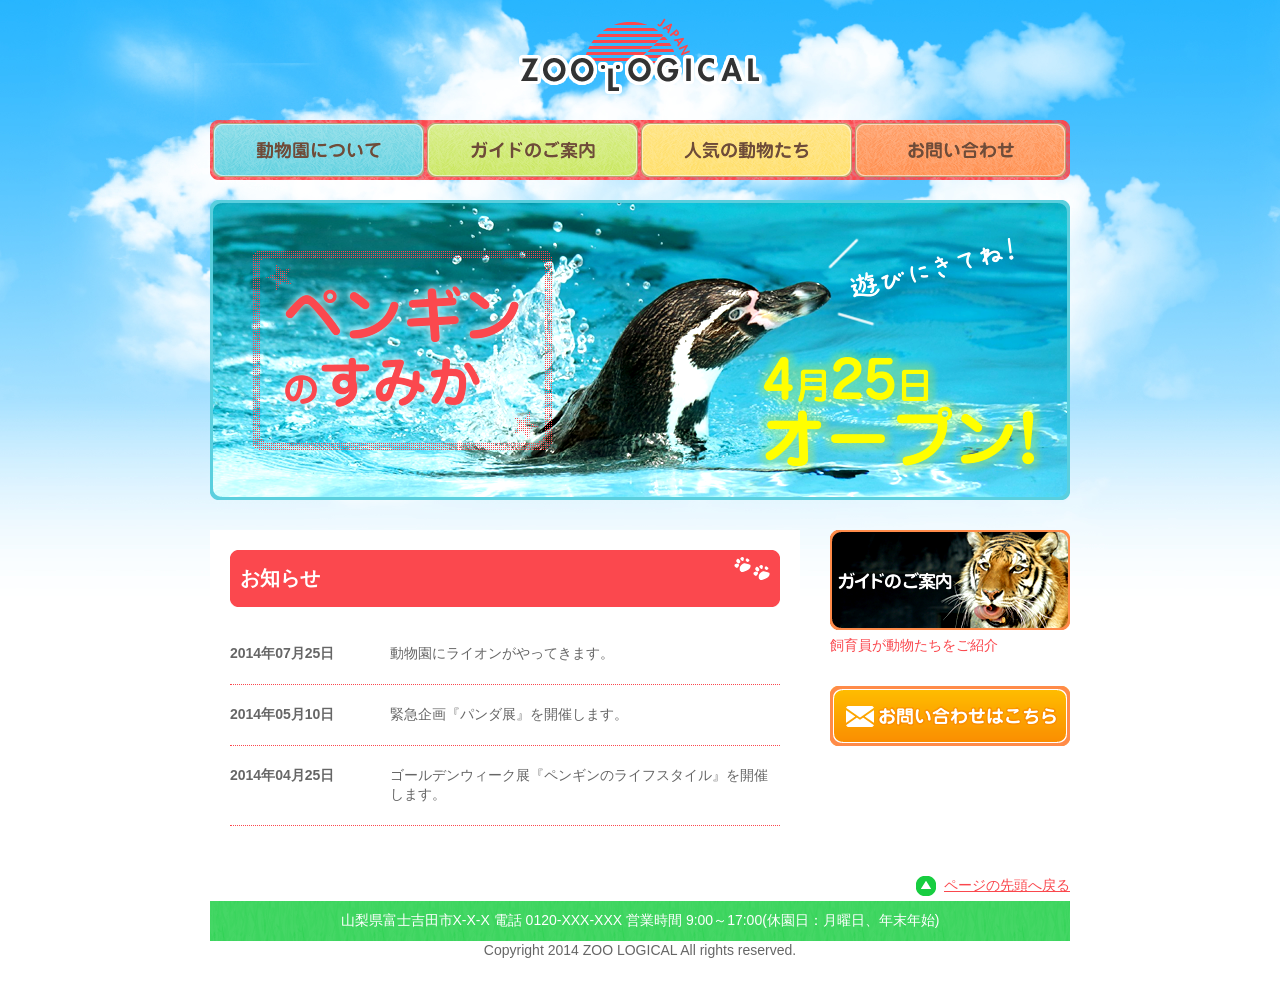
<file: doubutsuen/index.html>
﻿<!DOCTYPE html>
<html lang="ja">
<head>
<meta charset="UTF-8">
<title>ZOO LOGICAL</title>
<link rel="stylesheet" href="css/style.css">
<link rel="stylesheet" href="css/responsive.css" media="screen and (max-width: 480px)">
</head>

<body>
<header id="top">
	<h1><a href="index.html"><img src="images/logo.png" alt="ZOO LOGICAL"></a></h1>
</header>
<nav>
	<ul>
		<li id="nav_about"><a href="about.html">動物園について</a></li>
		<li id="nav_guide"><a href="guide.html">ガイドのご案内</a></li>
		<li id="nav_animals"><a href="animals.html">人気の動物たち</a></li>
		<li id="nav_contact"><a href="contact.html">お問い合わせ</a></li>
	</ul>
</nav>
<div id="graphic">
	<ul>
		<li class="now"><img src="images/graphic1.png" alt="「ペンギンのすみか」が4月25日にオープン！遊びにきてね！" class="image1"></li>
		<li><img src="images/graphic2.png" alt="ZOO LOGICALにパンダが登場！5月10日から6月29日まで" class="image2"></li>
		<li><img src="images/graphic3.png" alt="トラさんが「みんなの来場を待ってるよ！」と言っている。" class="image3"></li>
	</ul>
</div>
<div id="contents">
	<div id="main">
		<section id="news">
			<h2>お知らせ</h2>
			<ul>
				<li><time datetime="2014-07-25">2014年07月25日</time>動物園にライオンがやってきます。</li>
				<li><time datetime="2014-05-10">2014年05月10日</time>緊急企画『パンダ展』を開催します。</li>
				<li><time datetime="2014-04-25">2014年04月25日</time>ゴールデンウィーク展『ペンギンのライフスタイル』を開催します。</li>
			</ul>
		</section>
	</div>
	<div id="sub">
		<aside>
			<div class="bnr_area">
				<a href="guide.html">
					<dl>
						<dt><img src="images/bnr_guide.png" alt="ガイドのご案内"></dt>
						<dd>飼育員が動物たちをご紹介</dd>
					</dl>
				</a>
			</div>
			<div class="bnr_area">
				<a href="contact.html">
					<p><img src="images/bnr_contact.png" alt="お問い合わせ"></p>
				</a>
			</div>
		</aside>
	</div>
</div>
<footer>
	<p id="pagetop"><a href="#top">ページの先頭へ戻る</a></p>
	<address>山梨県富士吉田市X-X-X 電話 0120-XXX-XXX 営業時間 9:00～17:00(休園日：月曜日、年末年始)</address>
	<p id="copyright"><small>Copyright 2014 ZOO LOGICAL All rights reserved.</small></p>
</footer>
<script src="js/slideshow.js"></script>
</body>
</html>
</file>
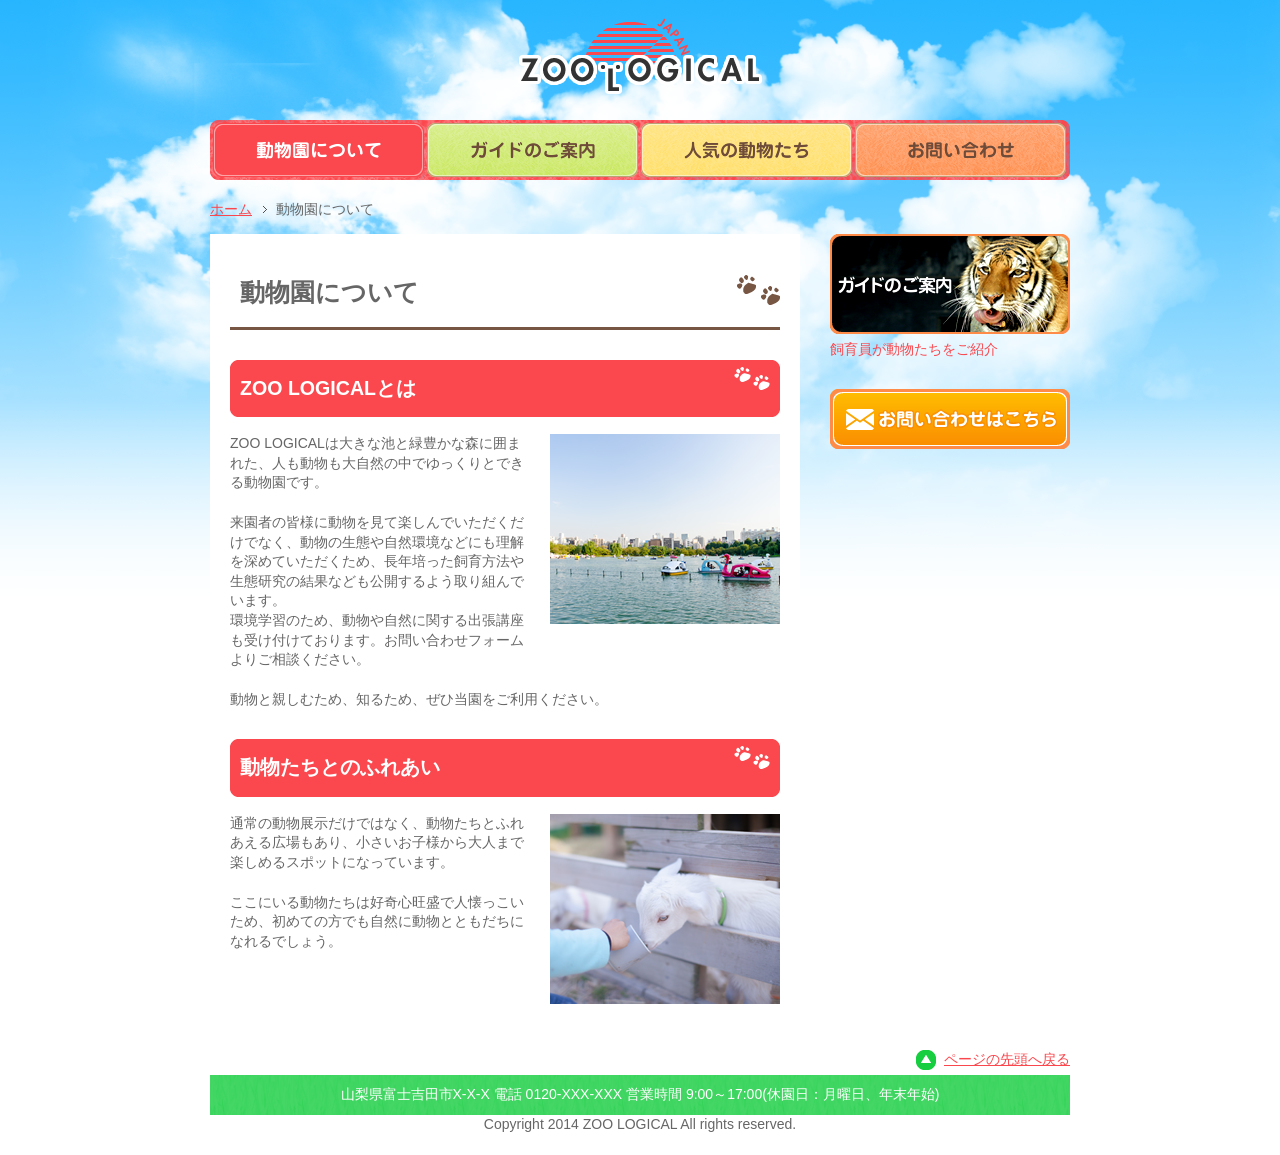
<file: doubutsuen/about.html>
﻿<!DOCTYPE html>
<html lang="ja">
<head>
<meta charset="UTF-8">
<title>動物園について : ZOO LOGICAL</title>
<link rel="stylesheet" href="css/style.css">
</head>

<body id="about">
<header id="top">
	<h1><a href="index.html"><img src="images/logo.png" alt="ZOO LOGICAL"></a></h1>
</header>
<nav>
	<ul>
		<li id="nav_about"><a href="about.html">動物園について</a></li>
		<li id="nav_guide"><a href="guide.html">ガイドのご案内</a></li>
		<li id="nav_animals"><a href="animals.html">人気の動物たち</a></li>
		<li id="nav_contact"><a href="contact.html">お問い合わせ</a></li>
	</ul>
</nav>
<div id="path">
	<ol>
		<li><a href="index.html">ホーム</a></li>
		<li>動物園について</li>
	</ol>
</div>
<div id="contents">
	<div id="main">
		<article>
			<h1>動物園について</h1>
			<section class="about_area">
				<h2>ZOO LOGICALとは</h2>
				<p><img src="images/about_photo1.jpg" alt="" class="photo_right">ZOO LOGICALは大きな池と緑豊かな森に囲まれた、人も動物も大自然の中でゆっくりとできる動物園です。</p>
				<p>来園者の皆様に動物を見て楽しんでいただくだけでなく、動物の生態や自然環境などにも理解を深めていただくため、長年培った飼育方法や生態研究の結果なども公開するよう取り組んでいます。<br>環境学習のため、動物や自然に関する出張講座も受け付けております。お問い合わせフォームよりご相談ください。</p>
				<p>動物と親しむため、知るため、ぜひ当園をご利用ください。</p>
			</section>
			<section class="about_area">
				<h2>動物たちとのふれあい</h2>
				<p><img src="images/about_photo2.jpg" alt="" class="photo_right">通常の動物展示だけではなく、動物たちとふれあえる広場もあり、小さいお子様から大人まで楽しめるスポットになっています。</p>
				<p>ここにいる動物たちは好奇心旺盛で人懐っこいため、初めての方でも自然に動物とともだちになれるでしょう。</p>
			</section>
		</article>
	</div>
	<div id="sub">
		<aside>
			<div class="bnr_area">
				<a href="guide.html">
					<dl>
						<dt><img src="images/bnr_guide.png" alt="ガイドのご案内"></dt>
						<dd>飼育員が動物たちをご紹介</dd>
					</dl>
				</a>
			</div>
			<div class="bnr_area">
				<a href="contact.html">
					<p><img src="images/bnr_contact.png" alt="お問い合わせ"></p>
				</a>
			</div>
		</aside>
	</div>
</div>
<footer>
	<p id="pagetop"><a href="#top">ページの先頭へ戻る</a></p>
	<address>山梨県富士吉田市X-X-X 電話 0120-XXX-XXX 営業時間 9:00～17:00(休園日：月曜日、年末年始)</address>
	<p id="copyright"><small>Copyright 2014 ZOO LOGICAL All rights reserved.</small></p>
</footer>
</body>
</html>
</file>
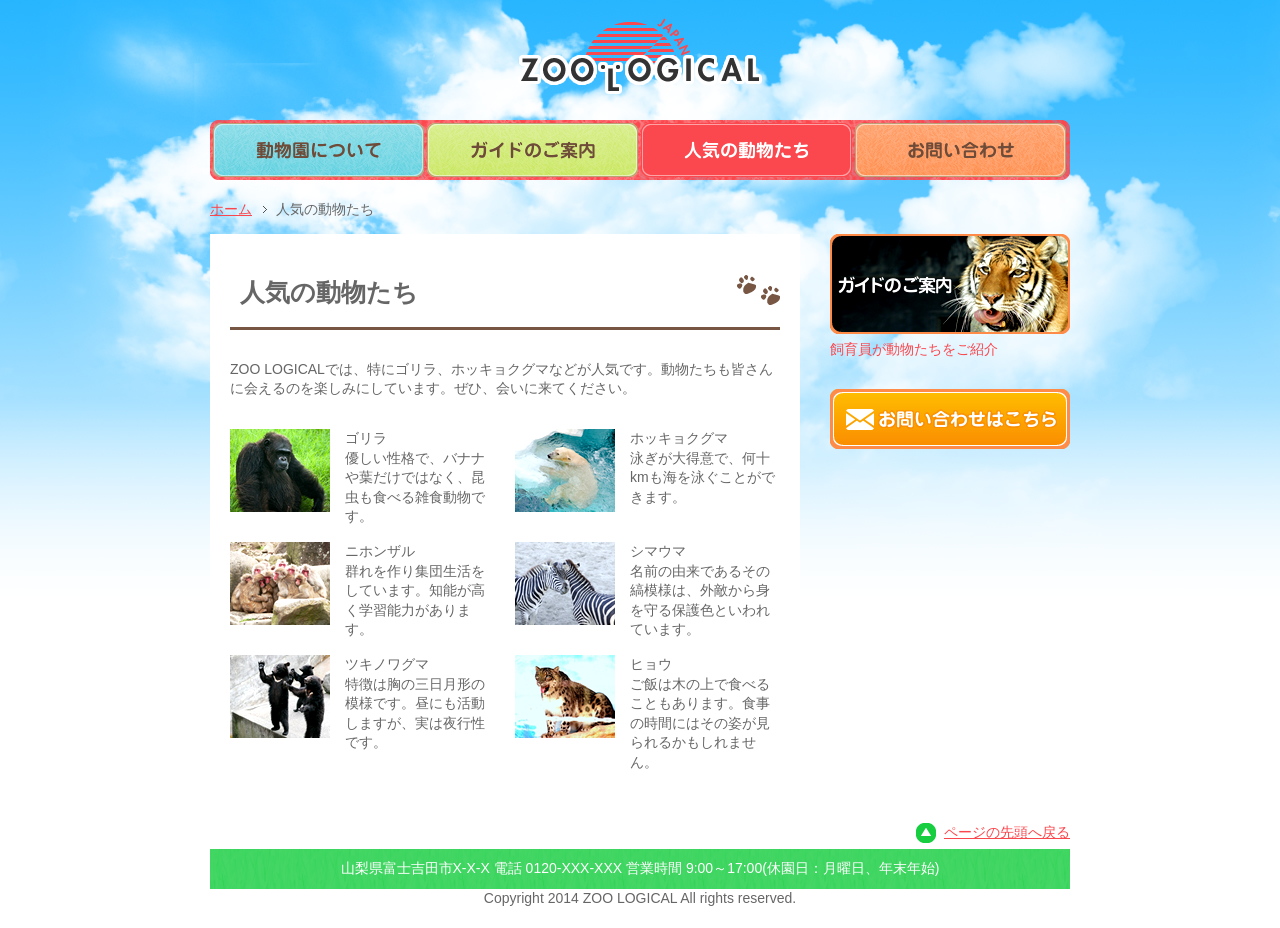
<file: doubutsuen/animals.html>
﻿<!DOCTYPE html>
<html lang="ja">
<head>
<meta charset="UTF-8">
<title>人気の動物たち : ZOO LOGICAL</title>
<link rel="stylesheet" href="css/style.css">
</head>

<body id="animals">
<header id="top">
	<h1><a href="index.html"><img src="images/logo.png" alt="ZOO LOGICAL"></a></h1>
</header>
<nav>
	<ul>
		<li id="nav_about"><a href="about.html">動物園について</a></li>
		<li id="nav_guide"><a href="guide.html">ガイドのご案内</a></li>
		<li id="nav_animals"><a href="animals.html">人気の動物たち</a></li>
		<li id="nav_contact"><a href="contact.html">お問い合わせ</a></li>
	</ul>
</nav>
<div id="path">
	<ol>
		<li><a href="index.html">ホーム</a></li>
		<li>人気の動物たち</li>
	</ol>
</div>
<div id="contents">
	<div id="main">
		<article>
			<h1>人気の動物たち</h1>
			<p>ZOO LOGICALでは、特にゴリラ、ホッキョクグマなどが人気です。動物たちも皆さんに会えるのを楽しみにしています。ぜひ、会いに来てください。</p>
			<div class="animals_area">
				<figure>
					<img src="images/animals_photo1.jpg">
					<figcaption>ゴリラ<br>優しい性格で、バナナや葉だけではなく、昆虫も食べる雑食動物です。</figcaption>
				</figure>
				<figure>
					<img src="images/animals_photo2.jpg">
					<figcaption>ホッキョクグマ<br>泳ぎが大得意で、何十kmも海を泳ぐことができます。</figcaption>
				</figure>
			</div>
			<div class="animals_area">
				<figure>
					<img src="images/animals_photo3.jpg">
					<figcaption>ニホンザル<br>群れを作り集団生活をしています。知能が高く学習能力があります。</figcaption>
				</figure>
				<figure>
					<img src="images/animals_photo4.jpg">
					<figcaption>シマウマ<br>名前の由来であるその縞模様は、外敵から身を守る保護色といわれています。</figcaption>
				</figure>
			</div>
			<div class="animals_area">
				<figure>
					<img src="images/animals_photo5.jpg">
					<figcaption>ツキノワグマ<br>特徴は胸の三日月形の模様です。昼にも活動しますが、実は夜行性です。</figcaption>
				</figure>
				<figure>
					<img src="images/animals_photo6.jpg">
					<figcaption>ヒョウ<br>ご飯は木の上で食べることもあります。食事の時間にはその姿が見られるかもしれません。</figcaption>
				</figure>
			</div>
		</article>
	</div>
	<div id="sub">
		<aside>
			<div class="bnr_area">
				<a href="guide.html">
					<dl>
						<dt><img src="images/bnr_guide.png" alt="ガイドのご案内"></dt>
						<dd>飼育員が動物たちをご紹介</dd>
					</dl>
				</a>
			</div>
			<div class="bnr_area">
				<a href="contact.html">
					<p><img src="images/bnr_contact.png" alt="お問い合わせ"></p>
				</a>
			</div>
		</aside>
	</div>
</div>
<footer>
	<p id="pagetop"><a href="#top">ページの先頭へ戻る</a></p>
	<address>山梨県富士吉田市X-X-X 電話 0120-XXX-XXX 営業時間 9:00～17:00(休園日：月曜日、年末年始)</address>
	<p id="copyright"><small>Copyright 2014 ZOO LOGICAL All rights reserved.</small></p>
</footer>
</body>
</html>
</file>
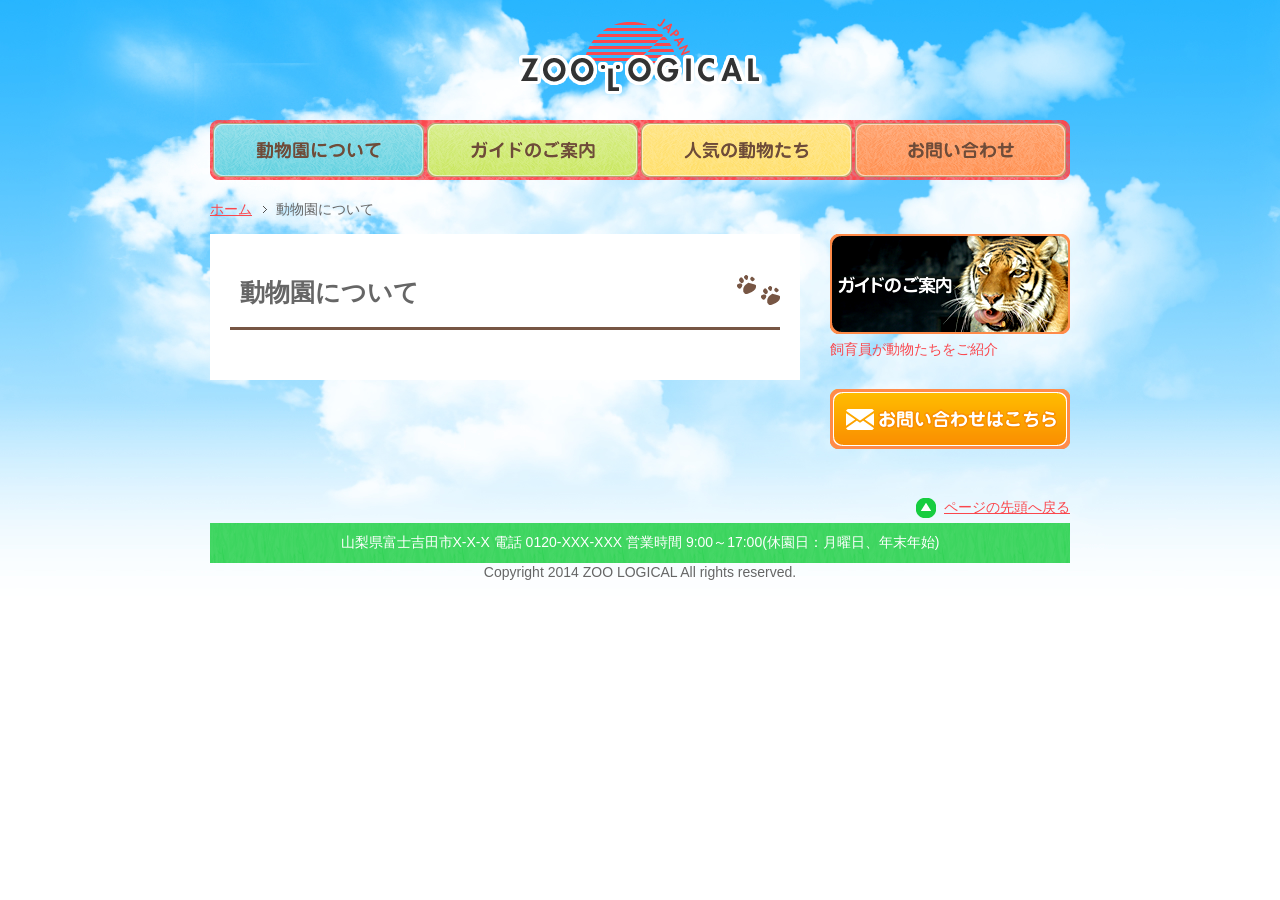
<file: doubutsuen/base.html>
﻿<!DOCTYPE html>
<html lang="ja">
<head>
<meta charset="UTF-8">
<title>動物園について : ZOO LOGICAL</title>
<link rel="stylesheet" href="css/style.css">
</head>

<body>
<header id="top">
	<h1><a href="index.html"><img src="images/logo.png" alt="ZOO LOGICAL"></a></h1>
</header>
<nav>
	<ul>
		<li id="nav_about"><a href="about.html">動物園について</a></li>
		<li id="nav_guide"><a href="guide.html">ガイドのご案内</a></li>
		<li id="nav_animals"><a href="animals.html">人気の動物たち</a></li>
		<li id="nav_contact"><a href="contact.html">お問い合わせ</a></li>
	</ul>
</nav>
<div id="path">
	<ol>
		<li><a href="index.html">ホーム</a></li>
		<li>動物園について</li>
	</ol>
</div>
<div id="contents">
	<div id="main">
		<article>
			<h1>動物園について</h1>
		</article>
	</div>
	<div id="sub">
		<aside>
			<div class="bnr_area">
				<a href="guide.html">
					<dl>
						<dt><img src="images/bnr_guide.png" alt="ガイドのご案内"></dt>
						<dd>飼育員が動物たちをご紹介</dd>
					</dl>
				</a>
			</div>
			<div class="bnr_area">
				<a href="contact.html">
					<p><img src="images/bnr_contact.png" alt="お問い合わせ"></p>
				</a>
			</div>
		</aside>
	</div>
</div>
<footer>
	<p id="pagetop"><a href="#top">ページの先頭へ戻る</a></p>
	<address>山梨県富士吉田市X-X-X 電話 0120-XXX-XXX 営業時間 9:00～17:00(休園日：月曜日、年末年始)</address>
	<p id="copyright"><small>Copyright 2014 ZOO LOGICAL All rights reserved.</small></p>
</footer>
</body>
</html>
</file>
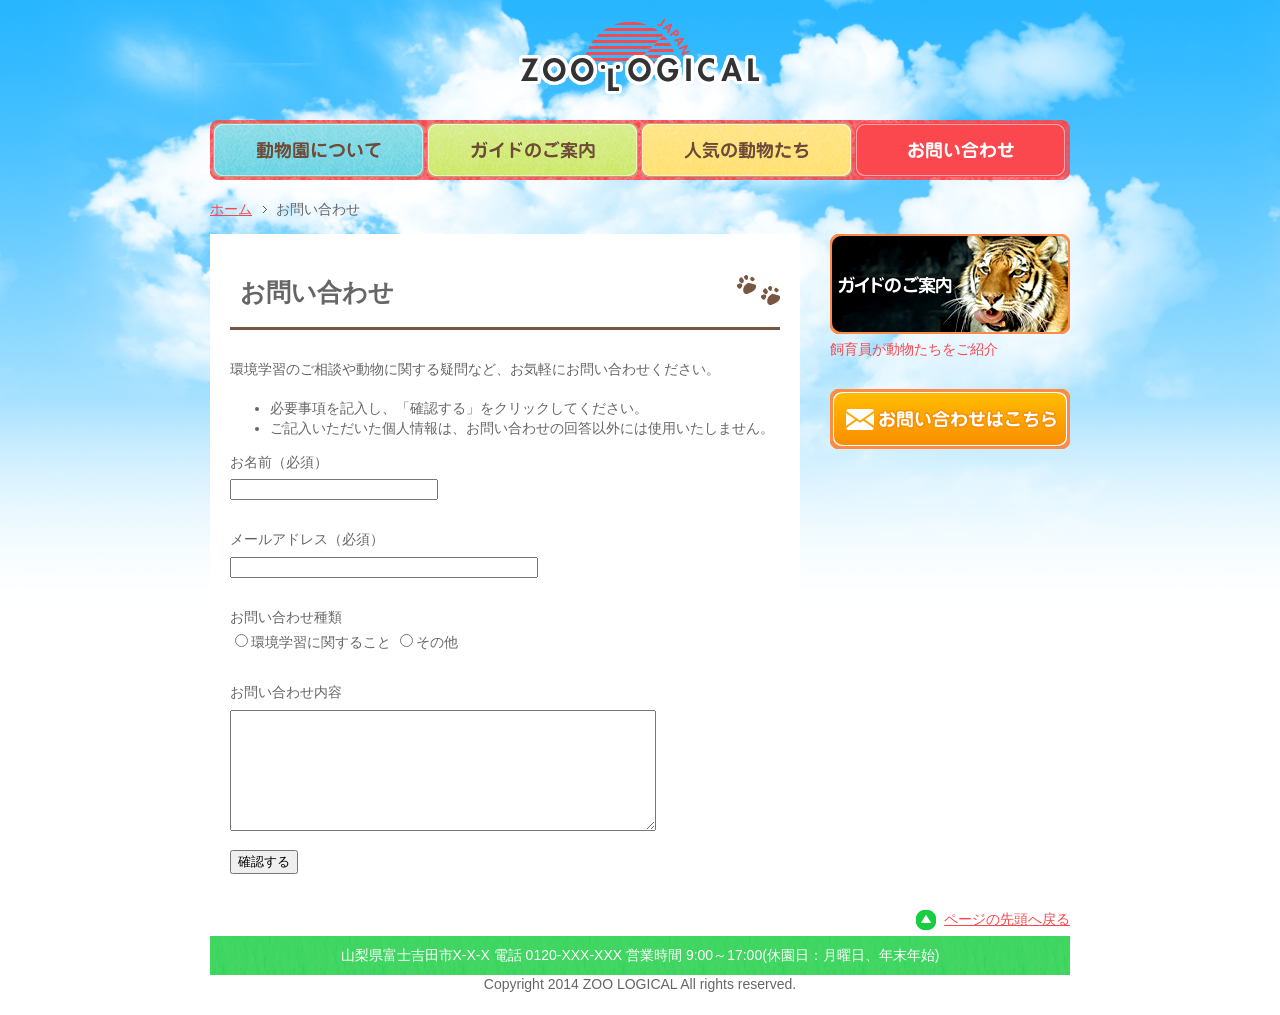
<file: doubutsuen/contact.html>
﻿<!DOCTYPE html>
<html lang="ja">
<head>
<meta charset="UTF-8">
<title>お問い合わせ : ZOO LOGICAL</title>
<link rel="stylesheet" href="css/style.css">
</head>

<body id="contact">
<header id="top">
	<h1><a href="index.html"><img src="images/logo.png" alt="ZOO LOGICAL"></a></h1>
</header>
<nav>
	<ul>
		<li id="nav_about"><a href="about.html">動物園について</a></li>
		<li id="nav_guide"><a href="guide.html">ガイドのご案内</a></li>
		<li id="nav_animals"><a href="animals.html">人気の動物たち</a></li>
		<li id="nav_contact"><a href="contact.html">お問い合わせ</a></li>
	</ul>
</nav>
<div id="path">
	<ol>
		<li><a href="index.html">ホーム</a></li>
		<li>お問い合わせ</li>
	</ol>
</div>
<div id="contents">
	<div id="main">
		<article>
			<h1>お問い合わせ</h1>
			<p>環境学習のご相談や動物に関する疑問など、お気軽にお問い合わせください。</p>
			<ul>
				<li>必要事項を記入し、「確認する」をクリックしてください。</li>
				<li>ご記入いただいた個人情報は、お問い合わせの回答以外には使用いたしません。</li>
			</ul>
			<form action="#">
				<p><label>お名前（必須）<br>
				<input type="text" name="name" required></label></p>
				<p><label>メールアドレス（必須）<br>
				<input type="email" name="mail" required></label></p>
				<p>お問い合わせ種類<br>
				<label><input type="radio" name="kind" value="0">環境学習に関すること</label>
				<label><input type="radio" name="kind" value="1">その他</label></p>
				<p><label>お問い合わせ内容<br>
				<textarea name="message"></textarea></label></p>
				<p><input type="submit" value="確認する"></p>
			</form>
		</article>
	</div>
	<div id="sub">
		<aside>
			<div class="bnr_area">
				<a href="guide.html">
					<dl>
						<dt><img src="images/bnr_guide.png" alt="ガイドのご案内"></dt>
						<dd>飼育員が動物たちをご紹介</dd>
					</dl>
				</a>
			</div>
			<div class="bnr_area">
				<a href="contact.html">
					<p><img src="images/bnr_contact.png" alt="お問い合わせ"></p>
				</a>
			</div>
		</aside>
	</div>
</div>
<footer>
	<p id="pagetop"><a href="#top">ページの先頭へ戻る</a></p>
	<address>山梨県富士吉田市X-X-X 電話 0120-XXX-XXX 営業時間 9:00～17:00(休園日：月曜日、年末年始)</address>
	<p id="copyright"><small>Copyright 2014 ZOO LOGICAL All rights reserved.</small></p>
</footer>
</body>
</html>
</file>
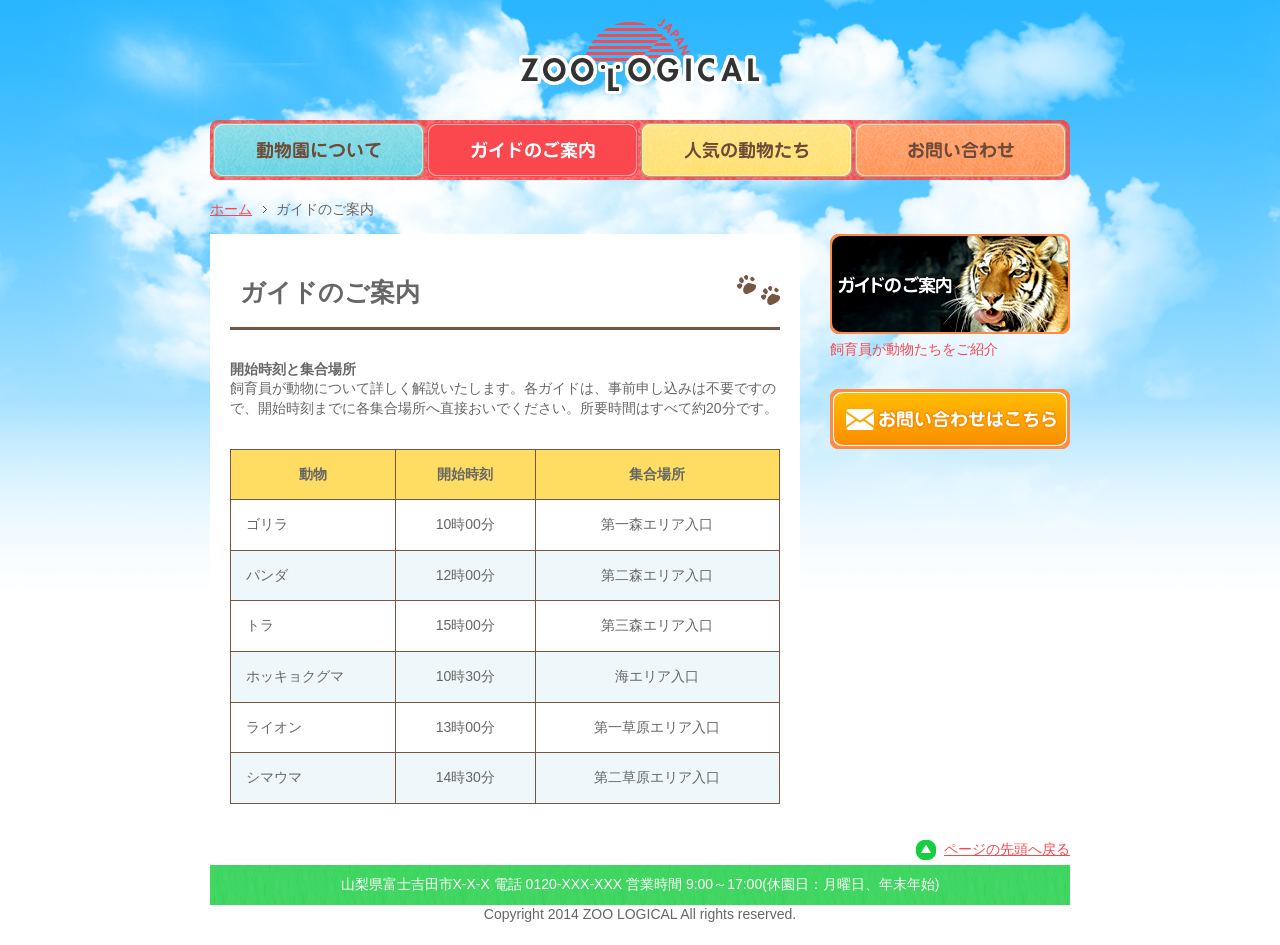
<file: doubutsuen/guide.html>
﻿<!DOCTYPE html>
<html lang="ja">
<head>
<meta charset="UTF-8">
<title>ガイドのご案内 : ZOO LOGICAL</title>
<link rel="stylesheet" href="css/style.css">
</head>

<body id="guide">
<header id="top">
	<h1><a href="index.html"><img src="images/logo.png" alt="ZOO LOGICAL"></a></h1>
</header>
<nav>
	<ul>
		<li id="nav_about"><a href="about.html">動物園について</a></li>
		<li id="nav_guide"><a href="guide.html">ガイドのご案内</a></li>
		<li id="nav_animals"><a href="animals.html">人気の動物たち</a></li>
		<li id="nav_contact"><a href="contact.html">お問い合わせ</a></li>
	</ul>
</nav>
<div id="path">
	<ol>
		<li><a href="index.html">ホーム</a></li>
		<li>ガイドのご案内</li>
	</ol>
</div>
<div id="contents">
	<div id="main">
		<article>
			<h1>ガイドのご案内</h1>
			<table>
				<caption>
					<strong>開始時刻と集合場所</strong><p>飼育員が動物について詳しく解説いたします。各ガイドは、事前申し込みは不要ですので、開始時刻までに各集合場所へ直接おいでください。所要時間はすべて約20分です。</p>
				</caption>
				<thead>
					<tr><th scope="col">動物</th><th scope="col">開始時刻</th><th scope="col">集合場所</th></tr>
				</thead>
				<tbody>
					<tr><td class="animal_name">ゴリラ</td><td>10時00分</td><td>第一森エリア入口</td></tr>
					<tr><td class="animal_name">パンダ</td><td>12時00分</td><td>第二森エリア入口</td></tr>
					<tr><td class="animal_name">トラ</td><td>15時00分</td><td>第三森エリア入口</td></tr>
					<tr><td class="animal_name">ホッキョクグマ</td><td>10時30分</td><td>海エリア入口</td></tr>
					<tr><td class="animal_name">ライオン</td><td>13時00分</td><td>第一草原エリア入口</td></tr>
					<tr><td class="animal_name">シマウマ</td><td>14時30分</td><td>第二草原エリア入口</td></tr>
				</tbody>
			</table>
		</article>
	</div>
	<div id="sub">
		<aside>
			<div class="bnr_area">
				<a href="guide.html">
					<dl>
						<dt><img src="images/bnr_guide.png" alt="ガイドのご案内"></dt>
						<dd>飼育員が動物たちをご紹介</dd>
					</dl>
				</a>
			</div>
			<div class="bnr_area">
				<a href="contact.html">
					<p><img src="images/bnr_contact.png" alt="お問い合わせ"></p>
				</a>
			</div>
		</aside>
	</div>
</div>
<footer>
	<p id="pagetop"><a href="#top">ページの先頭へ戻る</a></p>
	<address>山梨県富士吉田市X-X-X 電話 0120-XXX-XXX 営業時間 9:00～17:00(休園日：月曜日、年末年始)</address>
	<p id="copyright"><small>Copyright 2014 ZOO LOGICAL All rights reserved.</small></p>
</footer>
</body>
</html>
</file>
<file: doubutsuen/css/style.css>
﻿@charset "utf-8";

/* 基本レイアウト ここから↓ */
@import url(common.css);
body {
	background-image: url(../images/bg.jpg);
	background-repeat: repeat-x;
	background-position: center top;
	color: #666666;
}
header, nav, #path, #contents, footer {
	width: 860px;
	margin: 0 auto 0 auto;
}
header h1 {
	margin: 0 0 26px 0;
	padding-top: 18px;
	text-align: center;
}
nav ul {
	list-style-type: none;
	margin: 0 0 20px 0;
	padding-left: 0;
	overflow: hidden;
}
nav ul li {
	width: 215px;
	float: left;
}
nav ul li a {
	display: block;
	height: 0;
	padding-top: 60px;
	overflow: hidden;
}
nav ul li#nav_about a {
	background-image: url(../images/nav1.png);
}
nav ul li#nav_guide a {
	background-image: url(../images/nav2.png);
}
nav ul li#nav_animals a {
	background-image: url(../images/nav3.png);
}
nav ul li#nav_contact a {
	background-image: url(../images/nav4.png);
}
#main {
	width: 550px;
	padding: 20px;
	background-color: #ffffff;
	float: left;
}
#sub {
	width: 240px;
	float: right;
}
footer {
	padding-top: 10px;
}
#main h1 {
	margin-bottom: 30px;
	padding: 0 40px 20px 10px;
	background-image: url(../images/bg_h1_left.png), url(../images/bg_h1_bottom.gif);
	background-repeat: no-repeat, repeat-x;
	background-position: right top, left bottom;
	font-size: 180%;
}
#about #nav_about a, #guide #nav_guide a, #animals #nav_animals a, #contact #nav_contact a, nav ul li a:hover {
	background-position: 0 -60px;
}
/* 基本レイアウト ここまで↑ */

/* トップページ ここから↓ */
#news ul {
	list-style-type: none;
	padding-left: 0;
}
#news ul li {
	padding: 20px 0 20px 160px;
	border-bottom: 1px dotted #fb484e;
	text-indent: -160px;
}
/* トップページ ここまで↑ */

/* 「動物園について」ページ ここから↓ */
.about_area {
	margin-bottom: 30px;
	overflow: hidden;
}
.about_area:last-child {
	margin-bottom: 0;
}
/* 「動物園について」ページ ここまで↑ */

/* 「ガイドのご案内」ページ ここから↓ */
table thead tr th {
	background-color: #ffdd63;
}
table tbody tr:nth-child(even) td {
	background-color: #eef8fa;
}
/* 「ガイドのご案内」ページ ここまで↑ */

/* 「人気の動物たち」ページ ここから↓ */
.animals_area figure {
	width: 265px;
	margin: 0 0 15px 20px;
	float: left;
	overflow: hidden;
}
.animals_area figure:first-child {
	margin-left: 0;
}
/* 「人気の動物たち」ページ ここまで↑ */

/* 「お問い合わせ」ページ ここから↓ */
input[type="text"] {
	width: 200px;
}
input[type="email"] {
	width: 300px;
}
/* 「お問い合わせ」ページ ここまで↑ */
</file>
<file: doubutsuen/css/responsive.css>
﻿@charset "utf-8";

header,nav,#graphic,#contents,footer {
	width: 451px;
}
nav ul {
	margin: 0;
	list-style-type: none;
	overflow: hidden;
}
#graphic {
	height: 160px;
	padding-top: 10px;
}
#graphic ul li img {
	width: 447px;
}
#main, #news ul li, h2 {
	width: auto;
	float: none;
}
nav ul li#nav_about,
nav ul li#nav_guide,
nav ul li#nav_animals,
nav ul li#nav_contact {
	width: 225px;
}
nav ul li#nav_about,
nav ul li#nav_animals {
	border: 1px solid #f3f2e9;
	border-top: none;
	border-left: none;
}
nav ul li#nav_guide,
nav ul li#nav_contact {
	border: 1px solid #f3f2e9;
	border-top: none;
	border-right: none;
	border-left: none;
}
nav ul li#nav_about a,
nav ul li#nav_guide a,
nav ul li#nav_animals a,
nav ul li#nav_contact a {
	height: auto;
	margin-bottom: 0px;
	padding-top: 7px;
	padding-bottom: 7px;
	background-image: none;
	background-color: #84e19d;
	color: #6e4c39;
	font-size: 14px;
	text-align: center;
	text-decoration: none;
}
nav ul li#nav_about a:hover,
nav ul li#nav_guide a:hover,
nav ul li#nav_animals a:hover,
nav ul li#nav_contact a:hover {
	background-color: #fc6469;
	color: #ffffff;
}
#main {
	padding: 0;
}
#news h2 {
	margin-bottom: 0;
	background-image: none;
	background-color: #fb484e;
}
#news ul li {
	padding: 20px 0 12px 0;
	text-indent: 0;
}
#news ul li time {
	display: block;
	margin-bottom: 10px;
	width: auto;
}
#sub {
	margin-left: 10px;
	float: none;
}
footer {
	padding-top: 30px;
}
footer p {
	float: none;
}
footer address {
	width: 452px;
	padding: 0;
}
</file>
